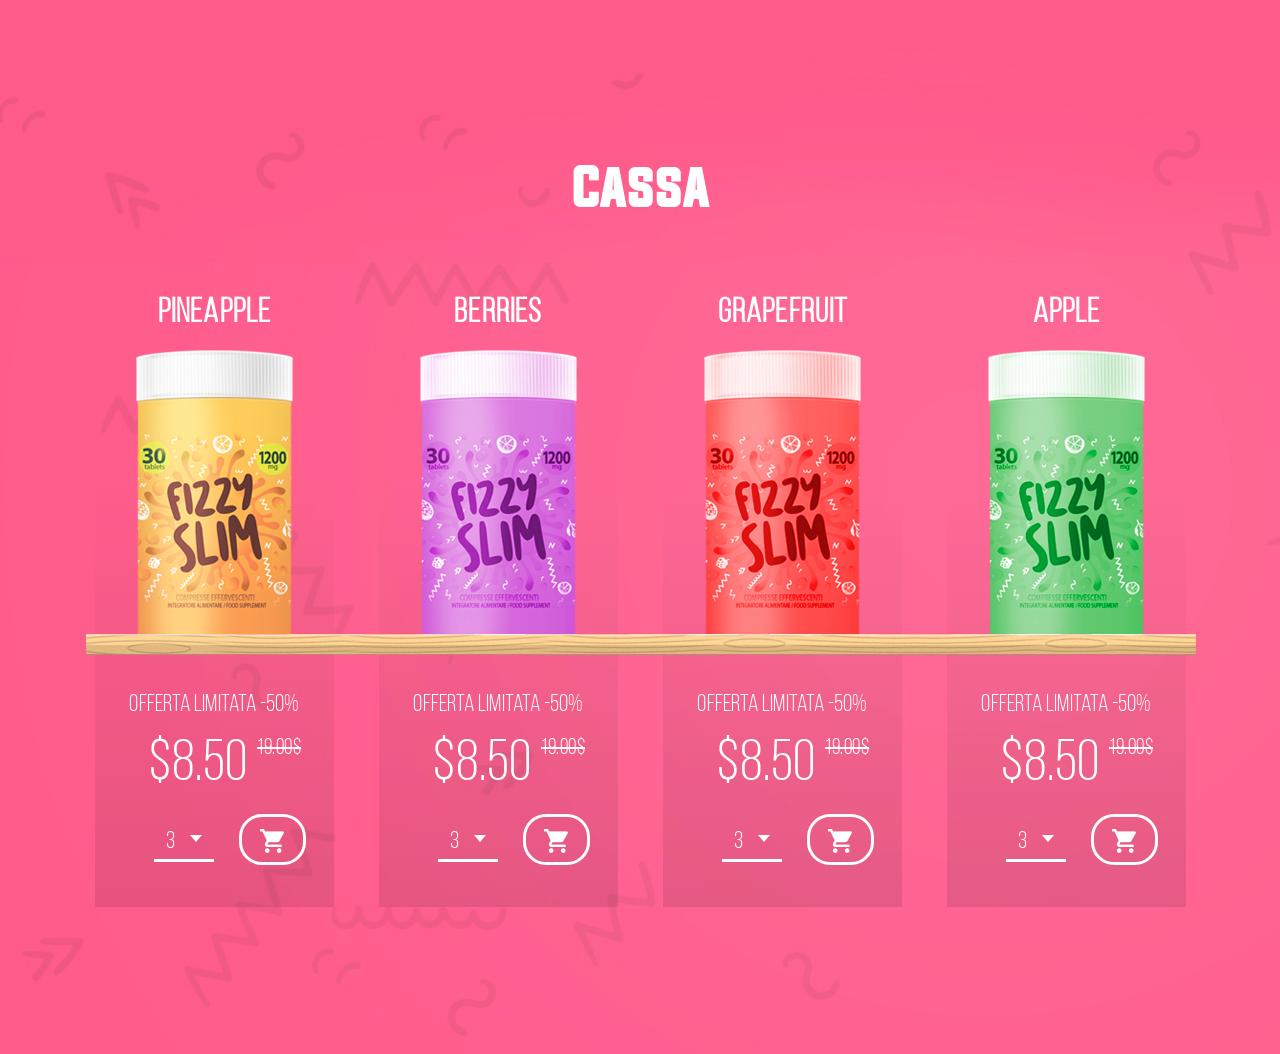
<file: index.html>
<!doctype html>
<html lang="en">
<head>
    <meta charset="UTF-8">
    <meta name="viewport"
          content="width=device-width, user-scalable=no, initial-scale=1.0, maximum-scale=1.0, minimum-scale=1.0">
    <meta http-equiv="X-UA-Compatible" content="ie=edge">
    <link rel="stylesheet" href="styles.css">

    <script src="script.js"></script>

    <title>Document</title>
</head>
<body>
    <div class="container">
        <section class="products-section">
            <h2 class="main-title">Cassa</h2>
            <div class="products-wrap">
                <div class="product-wrap">
                    <h3 class="product-title">Pineapple</h3>
                    <div class="product-img-wrap first-product-img-wrap">
                        <img src="assets/images/product.png" alt="" class="product-img">
                    </div>
                    <div class="product-information">
                        <p class="discount-info">Offerta limitata -50%</p>
                        <p class="price">$8.50 <span class="old-price">19.00$</span></p>
                    </div>
                    <div class="amount-basket">
                        <div class="amount-wrap">

                            <div id="dropDown" class="select-wrap">
                                <p class="selected-number">3</p>
                                <span id="selectIcon" class="open-select-icon"></span>
                                <div class="options-list-wrap">
                                    <ul class="options-list">

                                    </ul>
                                </div>
                            </div>

                        </div>
                        <div class="basket-wrap">
                            <button class="basket-btn">
                                <span class="basket-icon"></span>
                            </button>
                        </div>
                    </div>
                </div>
                <div class="product-wrap">
                    <h3 class="product-title">Berries </h3>
                    <div class="product-img-wrap">
                        <img src="assets/images/product-2.png" alt="" class="product-img">
                    </div>
                    <div class="product-information">
                        <p class="discount-info">Offerta limitata -50%</p>
                        <p class="price">$8.50 <span class="old-price">19.00$</span></p>
                    </div>
                    <div class="amount-basket">
                        <div class="amount-wrap">

                            <div class="select-wrap">
                                <p class="selected-number">3</p>
                                <span class="open-select-icon"></span>
                                <div class="options-list-wrap">
                                    <ul class="options-list">

                                    </ul>
                                </div>
                            </div>

                        </div>
                        <div class="basket-wrap">
                            <button class="basket-btn">
                                <span class="basket-icon"></span>
                            </button>
                        </div>
                    </div>
                </div>
                <div class="product-wrap">
                    <h3 class="product-title">Grapefruit</h3>
                    <div class="product-img-wrap">
                        <img src="assets/images/product-3.png" alt="" class="product-img">
                    </div>
                    <div class="product-information">
                        <p class="discount-info">Offerta limitata -50%</p>
                        <p class="price">$8.50 <span class="old-price">19.00$</span></p>
                    </div>
                    <div class="amount-basket">
                        <div class="amount-wrap">

                            <div class="select-wrap">
                                <p class="selected-number">3</p>
                                <span class="open-select-icon"></span>
                                <div class="options-list-wrap">
                                    <ul class="options-list">

                                    </ul>
                                </div>
                            </div>

                        </div>
                        <div class="basket-wrap">
                            <button class="basket-btn">
                                <span class="basket-icon"></span>
                            </button>
                        </div>
                    </div>
                </div>
                <div class="product-wrap">
                    <h3 class="product-title">Apple</h3>
                    <div class="product-img-wrap">
                        <img src="assets/images/product-4.png" alt="" class="product-img">
                    </div>
                    <div class="product-information">
                        <p class="discount-info">Offerta limitata -50%</p>
                        <p class="price">$8.50 <span class="old-price">19.00$</span></p>
                    </div>
                    <div class="amount-basket">
                        <div class="amount-wrap">

                            <div class="select-wrap">
                                <p class="selected-number">3</p>
                                <span class="open-select-icon"></span>
                                <div class="options-list-wrap">
                                    <ul class="options-list">

                                    </ul>
                                </div>
                            </div>

                        </div>
                        <div class="basket-wrap">
                            <button class="basket-btn">
                                <span class="basket-icon"></span>
                            </button>
                        </div>
                    </div>
                </div>
            </div>
        </section>

        <div id="basketPopup" class="popup-order-wrap">

            <div class="popup-order">
                <div id="closeBasket" class="close-basket">
                    <h2 class="basket-title"><span class="close-basket-icon"></span>Carello</h2>
                </div>

                <div class="order-list">
                    <div class="product-in-order">

                        <div class="ordered-product-img">
                            <img src="assets/images/product-4.png" alt="" class="product-img">
                        </div>
                        <div class="ordered-product-info">
                            <p class="product-name">offerta</p>
                            <p class="product-subscription">fizzyslim con sapore di Apple</p>
                            <p class="product-subtitle">QTÀ: 3</p>
                            <p class="price">€25.50</p>
                        </div>
                    </div>

                    <div class="product-in-order">

                        <div class="ordered-product-img">
                            <img src="assets/images/product-2.png" alt="" class="product-img">
                        </div>
                        <div class="ordered-product-info">
                            <p class="product-name">offerta</p>
                            <p class="product-subscription">fizzyslim con sapore di berries</p>
                            <p class="product-subtitle">QTÀ: 3</p>
                            <p class="price">€25.50</p>
                        </div>
                    </div>

                    <div class="product-in-order">

                        <div class="ordered-product-img">
                            <img src="assets/images/product-3.png" alt="" class="product-img">
                        </div>
                        <div class="ordered-product-info">
                            <p class="product-name">offerta</p>
                            <p class="product-subscription">fizzyslim con sapore di grapefruit</p>
                            <p class="product-subtitle">QTÀ: 3</p>
                            <p class="price">€25.50</p>
                        </div>
                    </div>
                </div>

                <div class="total-wrap">
                    <p class="total-text">subtotale</p>
                    <p class="total-sum">€455.00</p>
                </div>
                <div class="order-submit-wrap">
                    <button class="order-submit-btn">VISUALIZZA CARRELLO</button>
                </div>
            </div>

        </div>
    </div>
</body>
</html>
</file>
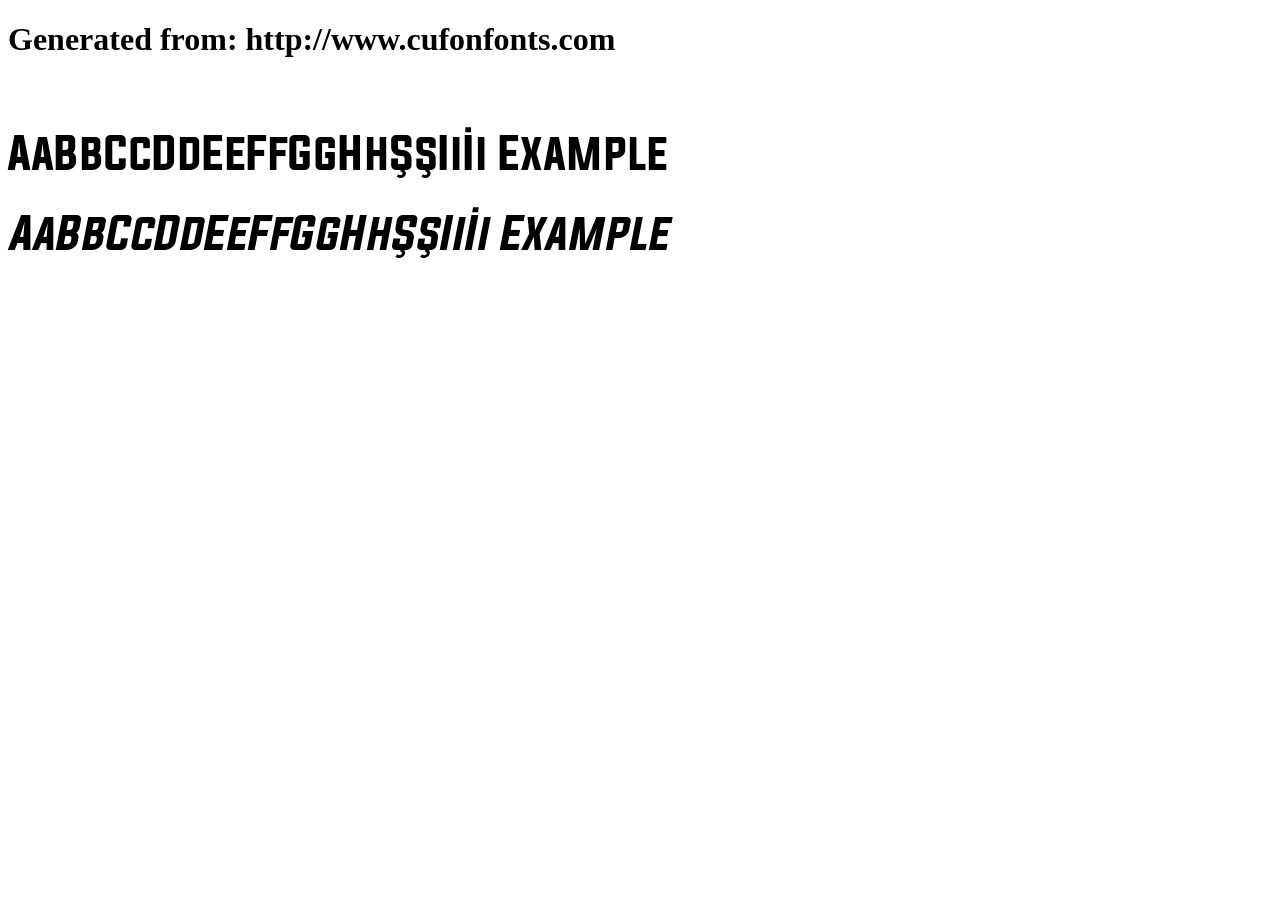
<file: assets/fonts/evogria/example.html>
<!DOCTYPE html>
<html xmlns="http://www.w3.org/1999/xhtml">
<head>
    <meta http-equiv="Content-Type" content="text/html; charset=utf-8"/>
    <link rel="stylesheet" type="text/css"
          href="style.css"/>
</head>

<body>

<h1>Generated from: http://www.cufonfonts.com</h1><br/>
<h1 style="font-family:'Evogria';font-weight:normal;font-size:42px">AaBbCcDdEeFfGgHhŞşIıİi Example</h1>
<h1 style="font-family:'Evogria Italic';font-weight:normal;font-size:42px">AaBbCcDdEeFfGgHhŞşIıİi Example</h1>


</body>
</html>
</file>
<file: styles.css>
@font-face {
    font-family: "Evogria";
    src: url("assets/fonts/evogria/Evogria.otf") format("opentype"),
         url("assets/fonts/evogria/Evogria.woff") format("woff");
}

@font-face {
    font-family: "Bebas Neue";
    src: url("assets/fonts/bebasneue/bebasneuebook.woff")  format("woff");
}

@font-face {
    font-family: "Gilroy Light";
    src: url("assets/fonts/gilroy/Gilroy-Light.woff")  format("woff");
}

@font-face {
    font-family: "Gilroy ExtraBold";
    src: url("assets/fonts/gilroy/Gilroy-ExtraBold.woff")  format("woff");
}

* {
    -webkit-box-sizing: border-box;
    -moz-box-sizing: border-box;
    box-sizing: border-box;
    margin: 0;
    padding: 0;
    border: none;
}

body {
    background-image: url("assets/images/bg.jpg");
    background-size: cover;
    font-family: 'Bebas Neue', cursive;
    color: white;
}

.container {
    width: 1170px;
    margin: 0 auto;
}

.main-title {
    margin-top: 157px;
    font-family: "Evogria", serif;
    font-size: 3rem;
    text-align: center;
}

.products-wrap {
    display: flex;
    justify-content: space-between;
    margin: 80px 40px 147px;
}

.product-wrap {
    padding: 0 10px 42px;
    margin-right: 45px;
    background: transparent;
    background: -moz-linear-gradient(top, transparent 30%, rgba(0, 0, 0, 0.1) 100%);
    background: -webkit-linear-gradient(top, transparent 30%, rgba(0, 0, 0, 0.1) 100%);
    background: -o-linear-gradient(top, transparent 30%, rgba(0, 0, 0, 0.1) 100%);
    background: -ms-linear-gradient(top, transparent 30%, rgba(0, 0, 0, 0.1) 100%);
    background: linear-gradient(to bottom, transparent 30%, rgba(0, 0, 0, 0.1) 100%);
}

.product-wrap:nth-child(4n+4) {
    margin-right: 0;
}

.product-title {
    margin-bottom: 20px;
    text-align: center;
    font-size: 2.1rem;
    letter-spacing: 1.2px;
}

.product-img-wrap {
    padding: 0 20px;
}

.first-product-img-wrap {
    position: relative;
}

.first-product-img-wrap:after {
    content: "";
    position: absolute;
    bottom: -2px;
    left: -19px;
    width: 1110px;
    height: 21px;
    background-image: url(assets/images/doska2.png);
}

.product-information {
    margin-bottom: 20px;
    padding-top: 40px;
    padding-right: 23px;
    padding-left: 23px;
}

.discount-info {
    margin-bottom: 20px;
    text-align: center;
    font-size: 1.5rem;
    letter-spacing: 0.1px;
}

.price {
    font-size: 3.6rem;
    letter-spacing: 0.5px;
    text-align: right;
}

.old-price {
    font-size: 1.4rem;
    text-align: center;
    vertical-align: top;
    text-decoration: line-through;
}

.amount-basket {
    display: flex;
    justify-content: flex-end;
    padding: 0 18px;
}

.amount-wrap {
    margin-right: 25px;
}

.select-wrap {
    display: flex;
    position: relative;
    padding: 16px 12px 5px;
    border-bottom: 3px solid #fff;
    cursor: pointer;
}

.selected-number {
    margin-right: 15px;
    font-size: 1.5rem;
}

.open-select-icon {
    width: 0;
    height: 0;
    margin-top: 5px;
    border-left: 6px solid transparent;
    border-right: 6px solid transparent;
    border-top: 7px solid #fff;
}

.options-list-wrap {
    position: absolute;
    top: 48px;
    left: -37px;
    width: 122px;
    height: 0;
    padding-left: 13px;
    background: rgba(50, 50, 50, 0.2);
    overflow-y: scroll;
    transition: all .5s ease;
}

.options-list-wrap.open {
    display: block;
    height: 187px;
    padding-top: 16px;
}

.options-list-wrap::-webkit-scrollbar {
    width: 3px;
}

.options-list-wrap::-webkit-scrollbar-thumb {
    background-color: rgba(50, 50, 50, 0.1);
}

.options-list-wrap::-webkit-scrollbar-thumb:hover {
    background-color: rgba(50, 50, 50, 0.3);
}

.options-list {
    list-style-type: none;
    margin: 0;
    padding: 0;
    max-height: 0;
    transition: max-height .6s 2s;
 }

.options-list-wrap.open .options-list {
    max-height: 100%;
}

.option span {
    display: inline-block;
    height: 35px;
    margin-bottom: 9px;
    padding: 8px 15px;
    border-radius: 5px;
    font-size: 1.5rem;
    cursor: pointer;
}

.option span:hover {
    background-color: rgba(50, 50, 50, 0.2);
}



.basket-btn {
    padding: 12px 19px 6px 18px;
    border: 3px solid #fff;
    border-radius: 23px;
    background-color: unset;
    cursor: pointer;
    transition: all 0.6s;
}

.basket-btn:hover {
    background-color: #ff8b24;
    border-color: #ff8b24;
    transition: all 0.6s;
}

.basket-btn:focus {
    outline: none;
}

.basket-icon {
    display: inline-block;
    width: 24px;
    height: 24px;
    background-image: url(assets/images/buy.png);
}


.popup-order-wrap {
    display: none;
    opacity: 0;
    position: fixed;
    top: 0;
    bottom: 0;
    left: 0;
    right: 0;
    max-height: 100%;
    background-color: rgba(0, 0, 0, 0.77);
    overflow-y: scroll;
    animation-duration: 1s;
    animation-name: opacity;
}

.popup-order-wrap.open {
    display: block;
    opacity: 1;
}

@keyframes opacity {
    from {
        opacity: 0;
    }
    to {
        opacity: 1;
    }
}


@keyframes popup {
    from {
        right: -470px;
    }
    to {
        right: 0;
    }
}

.popup-order {
    position: absolute;
    display: none;
    width: 470px;
    background-color: #fff;
}

.popup-order-wrap.open .popup-order {
    display: block;
    right: 0;
    animation-name: popup, opacity;
    animation-duration: 0.7s, 1s;
}

.close-basket {
    display: flex;
    justify-content: center;
    padding: 93px 58px 75px;
    background-color: #ff943d;
    text-align: center;
    cursor: pointer;
}

.close-basket-icon {
    display: inline-block;
    position: absolute;
    left: -98px;
    top: 8px;
    width: 20px;
    height: 32px;
    background-image: url(assets/images/arrow.png);
}

.basket-title {
    position: relative;
    font-size: 3.6rem;
    letter-spacing: 1px;
}

.order-list {
    padding: 33px 58px 0;
}

.product-in-order {
    display: flex;
    margin-bottom: 30px;
    padding-bottom: 25px;
    border-bottom: 1px solid rgba(0, 0, 0, 0.12);
}

.product-in-order:last-child {
    margin-bottom: 0;
}

.ordered-product-img {
    width: 21.43%;
    margin-right: 27px;
    padding-top: 3px;
}

.ordered-product-img .product-img {
    width: 100%;
}

.ordered-product-info {
    width: 78.57%;
    color: #000;
    font-family: "Gilroy Light", serif;
    text-transform: uppercase;
    font-size: 1.2rem;
    letter-spacing: -0.6px;
    line-height: 22px;
}

.product-subtitle {
    font-size: 1.5rem;
    margin-top: 13px;
    letter-spacing: 0;
}

.ordered-product-info .price {
    font-family: "Gilroy ExtraBold", serif;
    text-align: left;
    font-size: 1.4rem;
    margin-top: 11px;
}

.total-wrap {
    padding-top: 36px;
    padding-left: 60px;
    padding-bottom: 25px;
    color: #000;
    border-bottom: 1px solid rgba(0, 0, 0, 0.12);
    font-family: "Gilroy Light", serif;
    text-transform: uppercase;
    font-size: 1.9rem;
    letter-spacing: -0.4px;
}

.total-sum {
    font-size: 2.9rem;
    letter-spacing: 0.9px;
}

.order-submit-wrap {
    text-align: center;
}

.order-submit-btn {
    margin-top: 22px;
    margin-bottom: 20px;
    padding: 20px 42px 18px 45px;
    border-radius: 6px;
    background-color: #faa21b;
    color: #fff;
    font-family: "Gilroy ExtraBold", serif;
    font-size: 1.2rem;
    letter-spacing: 0.5px;
    transition: all 0.8s;
    cursor: pointer;
}

.order-submit-btn:hover {
    background-color: #323232;
}

.order-submit-btn:focus {
    outline: none;
}
</file>
<file: assets/fonts/evogria/style.css>
/* #### Generated By: http://www.cufonfonts.com #### */

@font-face {
font-family: 'Evogria';
font-style: normal;
font-weight: normal;
src: local('Evogria'), url('Evogria.woff') format('woff');
}


@font-face {
font-family: 'Evogria Italic';
font-style: normal;
font-weight: normal;
src: local('Evogria Italic'), url('Evogria Italic.woff') format('woff');
}
</file>
